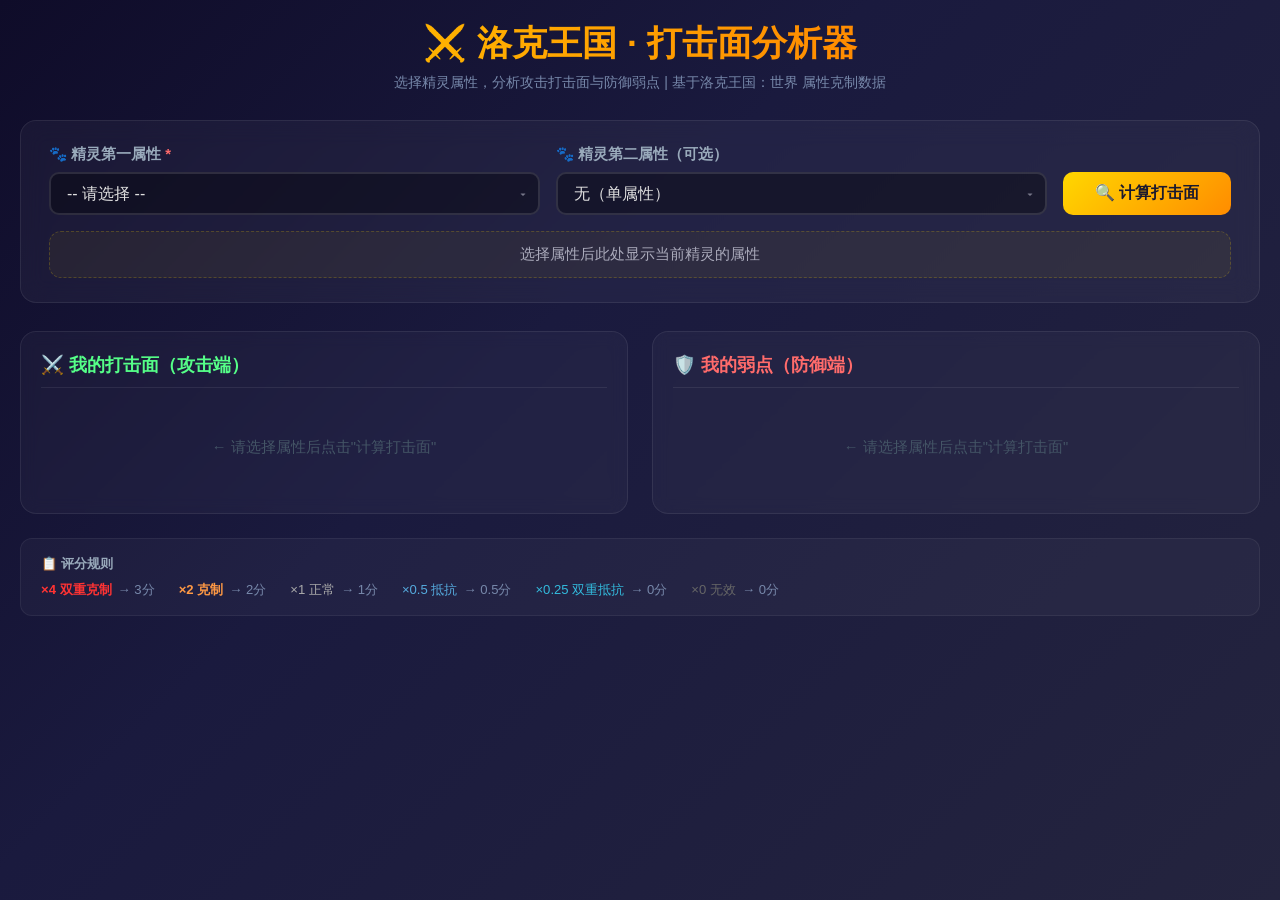
<file: claude_workspace/LK_Engine/legacy_workspace/index.html>
<!DOCTYPE html>
<html lang="zh-CN">
<head>
    <meta charset="UTF-8">
    <meta name="viewport" content="width=device-width, initial-scale=1.0">
    <title>洛克王国 - 打击面分析器</title>
    <style>
        * { margin: 0; padding: 0; box-sizing: border-box; }
        body {
            font-family: 'Microsoft YaHei', 'PingFang SC', sans-serif;
            background: linear-gradient(135deg, #0f0c29 0%, #1a1a3e 40%, #24243e 100%);
            min-height: 100vh;
            color: #e0e0e0;
            padding: 20px;
        }
        .container { max-width: 1440px; margin: 0 auto; }
        h1 {
            text-align: center;
            font-size: 2.2em;
            margin-bottom: 6px;
            background: linear-gradient(90deg, #ffd700, #ff8c00, #ff6347, #ffd700);
            background-size: 200% auto;
            -webkit-background-clip: text;
            -webkit-text-fill-color: transparent;
            animation: shimmer 3s linear infinite;
        }
        @keyframes shimmer { to { background-position: 200% center; } }
        .subtitle {
            text-align: center;
            color: #7788aa;
            font-size: 0.88em;
            margin-bottom: 28px;
        }
        /* Input Panel */
        .input-panel {
            background: rgba(255,255,255,0.04);
            border: 1px solid rgba(255,255,255,0.08);
            border-radius: 16px;
            padding: 24px 28px;
            margin-bottom: 28px;
            backdrop-filter: blur(12px);
        }
        .my-types-display {
            text-align: center;
            margin-top: 16px;
            padding: 12px;
            border-radius: 12px;
            background: rgba(255,215,0,0.05);
            border: 1px dashed rgba(255,215,0,0.2);
            font-size: 0.95em;
            color: #aab;
            min-height: 44px;
            display: flex;
            align-items: center;
            justify-content: center;
            gap: 10px;
            transition: all 0.3s;
        }
        .my-types-display.active {
            color: #dde;
            background: rgba(255,215,0,0.08);
            border-color: rgba(255,215,0,0.3);
        }
        .input-row {
            display: flex;
            gap: 16px;
            flex-wrap: wrap;
            align-items: flex-end;
        }
        .input-group { flex: 1; min-width: 260px; }
        .input-group label {
            display: block;
            font-size: 0.92em;
            margin-bottom: 8px;
            color: #99aabb;
            font-weight: bold;
        }
        .select-wrap { position: relative; }
        .select-wrap select {
            width: 100%;
            padding: 11px 40px 11px 16px;
            border: 2px solid rgba(255,255,255,0.12);
            border-radius: 10px;
            background: rgba(0,0,0,0.35);
            color: #e0e0e0;
            font-size: 1em;
            font-family: inherit;
            appearance: none;
            cursor: pointer;
            transition: border-color 0.3s;
        }
        .select-wrap select:focus { outline: none; border-color: #ffd700; }
        .select-wrap select:disabled {
            opacity: 0.4;
            cursor: not-allowed;
        }
        .select-wrap::after {
            content: '▾';
            position: absolute;
            right: 14px;
            top: 50%;
            transform: translateY(-50%);
            color: #778;
            font-size: 0.75em;
            pointer-events: none;
        }
        .btn-calc {
            padding: 11px 32px;
            border: none;
            border-radius: 10px;
            background: linear-gradient(135deg, #ffd700, #ff8c00);
            color: #1a1a2e;
            font-size: 1em;
            font-weight: bold;
            font-family: inherit;
            cursor: pointer;
            transition: transform 0.15s, box-shadow 0.15s;
            white-space: nowrap;
        }
        .btn-calc:hover {
            transform: translateY(-2px);
            box-shadow: 0 6px 24px rgba(255, 165, 0, 0.25);
        }
        .btn-calc:active { transform: translateY(0); }
        /* Type Badge */
        .type-badge {
            display: inline-flex;
            align-items: center;
            gap: 3px;
            padding: 2px 9px;
            border-radius: 10px;
            font-size: 0.78em;
            font-weight: bold;
            color: #fff;
            text-shadow: 0 1px 2px rgba(0,0,0,0.5);
            white-space: nowrap;
            line-height: 1.6;
        }
        .type-badge-lg {
            padding: 4px 14px;
            font-size: 0.95em;
            border-radius: 14px;
        }
        /* Results */
        .results-grid {
            display: grid;
            grid-template-columns: 1fr 1fr;
            gap: 24px;
        }
        @media (max-width: 960px) {
            .results-grid { grid-template-columns: 1fr; }
        }
        .result-panel {
            background: rgba(255,255,255,0.03);
            border: 1px solid rgba(255,255,255,0.08);
            border-radius: 16px;
            padding: 20px;
            backdrop-filter: blur(8px);
        }
        .result-panel h2 {
            font-size: 1.15em;
            margin-bottom: 14px;
            padding-bottom: 10px;
            border-bottom: 1px solid rgba(255,255,255,0.08);
        }
        .offense-title { color: #55ff88; }
        .defense-title { color: #ff6b6b; }
        .target-row {
            display: flex;
            align-items: center;
            padding: 8px 10px;
            border-radius: 8px;
            margin-bottom: 4px;
            transition: background 0.15s;
        }
        .target-row:hover { background: rgba(255,255,255,0.04); }
        .target-row:nth-child(odd) { background: rgba(255,255,255,0.015); }
        .target-row:nth-child(odd):hover { background: rgba(255,255,255,0.05); }
        .target-name {
            width: 68px;
            font-weight: bold;
            font-size: 0.92em;
            flex-shrink: 0;
        }
        .target-details {
            flex: 1;
            display: flex;
            flex-wrap: wrap;
            gap: 3px 8px;
            font-size: 0.78em;
            color: #8899aa;
            align-items: center;
        }
        .atk-detail {
            display: inline-flex;
            align-items: center;
            gap: 4px;
        }
        .atk-detail .arrow {
            color: #556;
            font-size: 1.1em;
        }
        .score-green {
            color: #44ff66;
            font-weight: bold;
            font-size: 1em;
            min-width: 38px;
            text-align: right;
            flex-shrink: 0;
        }
        .score-red {
            color: #ff5555;
            font-weight: bold;
            font-size: 1em;
            min-width: 38px;
            text-align: right;
            flex-shrink: 0;
        }
        .eff-4x { color: #ff3333; font-weight: bold; }
        .eff-2x { color: #ff9944; font-weight: bold; }
        .eff-1x { color: #aaa; }
        .eff-05x { color: #55aadd; }
        .eff-025x { color: #33bbdd; }
        .eff-0x { color: #666; }
        .summary-bar {
            margin-top: 14px;
            padding: 12px 16px;
            border-radius: 10px;
            font-weight: bold;
            text-align: center;
            font-size: 1.05em;
        }
        .summary-green {
            background: rgba(68,255,102,0.08);
            border: 1px solid rgba(68,255,102,0.15);
            color: #66ff88;
        }
        .summary-red {
            background: rgba(255,85,85,0.08);
            border: 1px solid rgba(255,85,85,0.15);
            color: #ff6b6b;
        }
        .placeholder-text {
            text-align: center;
            color: #445566;
            padding: 36px 20px;
            font-size: 0.92em;
        }
        /* Legend */
        .legend {
            margin-top: 24px;
            padding: 16px 20px;
            border-radius: 12px;
            background: rgba(255,255,255,0.03);
            border: 1px solid rgba(255,255,255,0.06);
            font-size: 0.82em;
            color: #7788aa;
        }
        .legend h3 {
            color: #99aabb;
            margin-bottom: 8px;
            font-size: 1em;
        }
        .legend-items {
            display: flex;
            flex-wrap: wrap;
            gap: 12px 24px;
        }
        .legend-item { display: flex; align-items: center; gap: 6px; }
        ::-webkit-scrollbar { width: 5px; }
        ::-webkit-scrollbar-track { background: transparent; }
        ::-webkit-scrollbar-thumb { background: rgba(255,255,255,0.12); border-radius: 3px; }
    </style>
</head>
<body>
<div class="container">
    <h1>⚔️ 洛克王国 · 打击面分析器</h1>
    <p class="subtitle">选择精灵属性，分析攻击打击面与防御弱点 | 基于洛克王国：世界 属性克制数据</p>

    <div class="input-panel">
        <div class="input-row">
            <div class="input-group">
                <label>🐾 精灵第一属性 <span style="color:#ff6b6b">*</span></label>
                <div class="select-wrap">
                    <select id="type1" onchange="onType1Change()">
                        <option value="">-- 请选择 --</option>
                    </select>
                </div>
            </div>
            <div class="input-group">
                <label>🐾 精灵第二属性（可选）</label>
                <div class="select-wrap">
                    <select id="type2">
                        <option value="">无（单属性）</option>
                    </select>
                </div>
            </div>
            <button class="btn-calc" onclick="calculate()">🔍 计算打击面</button>
        </div>
        <div class="my-types-display" id="myTypesDisplay">
            <span>选择属性后此处显示当前精灵的属性</span>
        </div>
    </div>

    <div class="results-grid">
        <div class="result-panel">
            <h2 class="offense-title">⚔️ 我的打击面（攻击端）</h2>
            <div class="placeholder-text" id="offPH">← 请选择属性后点击"计算打击面"</div>
            <div id="offRes" style="display:none"></div>
        </div>
        <div class="result-panel">
            <h2 class="defense-title">🛡️ 我的弱点（防御端）</h2>
            <div class="placeholder-text" id="defPH">← 请选择属性后点击"计算打击面"</div>
            <div id="defRes" style="display:none"></div>
        </div>
    </div>

    <div class="legend">
        <h3>📋 评分规则</h3>
        <div class="legend-items">
            <div class="legend-item"><span class="eff-4x">×4 双重克制</span> → 3分</div>
            <div class="legend-item"><span class="eff-2x">×2 克制</span> → 2分</div>
            <div class="legend-item"><span class="eff-1x">×1 正常</span> → 1分</div>
            <div class="legend-item"><span class="eff-05x">×0.5 抵抗</span> → 0.5分</div>
            <div class="legend-item"><span class="eff-025x">×0.25 双重抵抗</span> → 0分</div>
            <div class="legend-item"><span class="eff-0x">×0 无效</span> → 0分</div>
        </div>
    </div>
</div>

<script>
// ======================== TYPE DATA ========================
const TYPES = [
    { name:'普通', icon:'⭐', color:'#A8A878' },
    { name:'火',   icon:'🔥', color:'#F08030' },
    { name:'水',   icon:'💧', color:'#6890F0' },
    { name:'草',   icon:'🌿', color:'#78C850' },
    { name:'冰',   icon:'❄️', color:'#98D8D8' },
    { name:'电',   icon:'⚡', color:'#F8D030' },
    { name:'土',   icon:'🏔️', color:'#E0C068' },
    { name:'石',   icon:'🪨', color:'#B8A038' },
    { name:'翼',   icon:'🦅', color:'#A890F0' },
    { name:'毒',   icon:'☠️', color:'#A040A0' },
    { name:'萌',   icon:'🎀', color:'#F85888' },
    { name:'幽灵', icon:'👻', color:'#705898' },
    { name:'机械', icon:'⚙️', color:'#B8B8D0' },
    { name:'龙',   icon:'🐉', color:'#7038F8' },
    { name:'恶',   icon:'🌑', color:'#705848' },
    { name:'武',   icon:'👊', color:'#C03028' },
    { name:'光',   icon:'✨', color:'#D0D070' },
];
const TN = TYPES.map(t => t.name);

// ======================== TYPE CHART ========================
// C[attacker][defender] = multiplier
// Order: 普通 火 水 草 冰 电 土 石 翼 毒 萌 幽灵 机械 龙 恶 武 光
const C = {
    '普通': [1,1,1,1,1,1,1,0.5,1,1,1,0,0.5,1,1,1,1],
    '火':   [1,0.5,0.5,2,2,1,1,2,0.5,1,1,1,2,0.5,1,1,1],
    '水':   [1,2,0.5,0.5,1,1,2,2,1,1,1,1,1,0.5,1,1,1],
    '草':   [1,0.5,2,0.5,1,1,2,2,0.5,0.5,1,1,0.5,0.5,1,1,1],
    '冰':   [1,0.5,0.5,2,0.5,1,2,1,2,1,1,1,0.5,2,1,1,1],
    '电':   [1,1,2,0.5,1,0.5,0,1,2,1,1,1,1,0.5,1,1,1],
    '土':   [1,2,1,0.5,1,2,1,0.5,0,2,1,1,2,1,1,1,1],
    '石':   [1,2,1,1,2,1,0.5,1,2,1,1,1,0.5,1,1,0.5,1],
    '翼':   [1,1,1,2,1,0.5,1,0.5,1,1,1,1,0.5,1,1,2,1],
    '毒':   [1,1,1,2,1,1,0.5,0.5,1,0.5,1,1,0,1,1,1,1],
    '萌':   [1,0.5,1,1,1,1,1,1,1,2,0.5,1,1,2,0,1,1],
    '幽灵': [0,1,1,1,1,1,1,1,1,1,2,2,1,1,0.5,1,1],
    '机械': [1,0.5,0.5,0.5,0.5,1,1,2,1,1,1,1,0.5,0.5,1,0.5,1],
    '龙':   [1,1,1,1,1,1,1,1,1,1,1,1,1,2,1,1,1],
    '恶':   [1,1,1,1,1,1,1,1,1,1,2,2,1,1,0.5,0.5,1],
    '武':   [2,1,1,1,2,1,1,2,0.5,0.5,0.5,0,2,1,2,0.5,1],
    '光':   [1,1,1,1,1,1,1,1,1,1,1,1,1,1,1,1,0.5],
};

// ======================== HELPERS ========================
function tc(name) { return (TYPES.find(x => x.name === name) || {}).color || '#888'; }
function ti(name) { return (TYPES.find(x => x.name === name) || {}).icon || '?'; }
function badge(name, lg) {
    const cls = lg ? 'type-badge type-badge-lg' : 'type-badge';
    return `<span class="${cls}" style="background:${tc(name)}">${ti(name)}${name}</span>`;
}
function eff(m) {
    if (m === 0)    return '<span class="eff-0x">×0 无效</span>';
    if (m === 0.25) return '<span class="eff-025x">×0.25</span>';
    if (m === 0.5)  return '<span class="eff-05x">×0.5</span>';
    if (m === 1)    return '';
    if (m === 2)    return '<span class="eff-2x">×2</span>';
    if (m >= 4)     return '<span class="eff-4x">×4</span>';
    return `<span>×${m}</span>`;
}
function scoreColor(s, isOff) {
    if (isOff) return `<span class="score-green">${s.toFixed(1)}</span>`;
    return `<span class="score-red">${s.toFixed(1)}</span>`;
}
function calcScore(m) {
    if (m >= 4) return 3;
    if (m >= 2) return 2;
    if (m === 1) return 1;
    if (m === 0.5) return 0.5;
    return 0;
}

// ======================== INIT ========================
function initSelects() {
    const s1 = document.getElementById('type1');
    const s2 = document.getElementById('type2');
    TYPES.forEach(t => {
        s1.appendChild(new Option(`${t.icon} ${t.name}`, t.name));
        s2.appendChild(new Option(`${t.icon} ${t.name}`, t.name));
    });
}

function onType1Change() {
    const v = document.getElementById('type1').value;
    const s2 = document.getElementById('type2');
    Array.from(s2.options).forEach(o => {
        o.disabled = !!o.value && o.value === v;
    });
    if (s2.value === v) s2.value = '';
    updateDisplay();
}

function updateDisplay() {
    const el = document.getElementById('myTypesDisplay');
    const t1 = document.getElementById('type1').value;
    const t2 = document.getElementById('type2').value;
    if (!t1) {
        el.innerHTML = '<span>选择属性后此处显示当前精灵的属性</span>';
        el.classList.remove('active');
    } else {
        el.innerHTML = `我的精灵属性：${badge(t1, true)}${t2 ? ' + ' + badge(t2, true) : ''}`;
        el.classList.add('active');
    }
}

// ======================== CALCULATE ========================
function calculate() {
    const t1 = document.getElementById('type1').value;
    const t2 = document.getElementById('type2').value || null;
    if (!t1) { alert('请选择第一属性！'); return; }
    renderOffense(t1, t2);
    renderDefense(t1, t2);
}

function renderOffense(t1, t2) {
    const box = document.getElementById('offRes');
    document.getElementById('offPH').style.display = 'none';
    box.style.display = 'block';

    const atkTypes = t2 ? [t1, t2] : [t1];
    const rows = [];
    let totalScore = 0;

    for (const def of TN) {
        // For each of my attack types, what multiplier vs this defender?
        const parts = [];
        let bestScore = 0;

        for (const atk of atkTypes) {
            const m = C[atk][TN.indexOf(def)];
            const s = calcScore(m);
            if (s > bestScore) bestScore = s;
            parts.push({ atk, m });
        }

        totalScore += bestScore;
        rows.push({ def, score: bestScore, parts });
    }

    // Sort desc
    rows.sort((a, b) => b.score - a.score);

    let html = '';
    for (const r of rows) {
        let detail = '';
        if (r.parts.length === 1) {
            const { atk, m } = r.parts[0];
            const effStr = eff(m);
            detail = effStr
                ? `${badge(atk)} <span class="arrow">→</span> ${badge(r.def)} ${effStr}`
                : `${badge(atk)} <span class="arrow">→</span> ${badge(r.def)} <span class="eff-1x">×1 正常</span>`;
        } else {
            detail = r.parts.map(({ atk, m }) => {
                const effStr = eff(m) || '<span class="eff-1x">×1</span>';
                return `${badge(atk)} <span class="arrow">→</span> ${badge(r.def)} ${effStr}`;
            }).join('&nbsp;&nbsp;|&nbsp;&nbsp;');
        }

        html += `<div class="target-row">
            <div class="target-name">${badge(r.def)}</div>
            <div class="target-details">${detail}</div>
            ${scoreColor(r.score, true)}
        </div>`;
    }

    html += `<div class="summary-bar summary-green">📊 打击面总评分：${totalScore.toFixed(1)} 分</div>`;
    box.innerHTML = html;
}

function renderDefense(t1, t2) {
    const box = document.getElementById('defRes');
    document.getElementById('defPH').style.display = 'none';
    box.style.display = 'block';

    const rows = [];
    let totalScore = 0;

    for (const atk of TN) {
        const m1 = C[atk][TN.indexOf(t1)];
        const m2 = t2 ? C[atk][TN.indexOf(t2)] : 1;
        const total = m1 * m2;
        const score = calcScore(total);
        totalScore += score;
        rows.push({ atk, m1, m2, total, score });
    }

    // Sort by danger desc
    rows.sort((a, b) => b.score - a.score || b.total - a.total);

    let html = '';
    for (const r of rows) {
        const p1 = `${badge(r.atk)} <span class="arrow">→</span> ${badge(t1)} ${eff(r.m1)}`;
        const p2 = t2 ? `&nbsp;|&nbsp; ${badge(r.atk)} <span class="arrow">→</span> ${badge(t2)} ${eff(r.m2)}` : '';
        const totalStr = r.total === 0 ? '<span class="eff-0x">→ ×0 无效</span>'
            : r.total === 0.25 ? '<span class="eff-025x">→ ×0.25 双重抵抗</span>'
            : r.total === 0.5 ? '<span class="eff-05x">→ ×0.5 抵抗</span>'
            : r.total === 1 ? '<span class="eff-1x">→ ×1 正常</span>'
            : r.total === 2 ? '<span class="eff-2x">→ ×2 克制</span>'
            : `<span class="eff-4x">→ ×${r.total} 双重克制</span>`;

        html += `<div class="target-row">
            <div class="target-name">${badge(r.atk)}</div>
            <div class="target-details">${p1}${p2} <strong>${totalStr}</strong></div>
            ${scoreColor(r.score, false)}
        </div>`;
    }

    html += `<div class="summary-bar summary-red">⚠️ 弱点总评分：${totalScore.toFixed(1)} 分（越高越危险）</div>`;
    box.innerHTML = html;
}

// ======================== BOOT ========================
initSelects();
</script>
</body>
</html>
</file>
